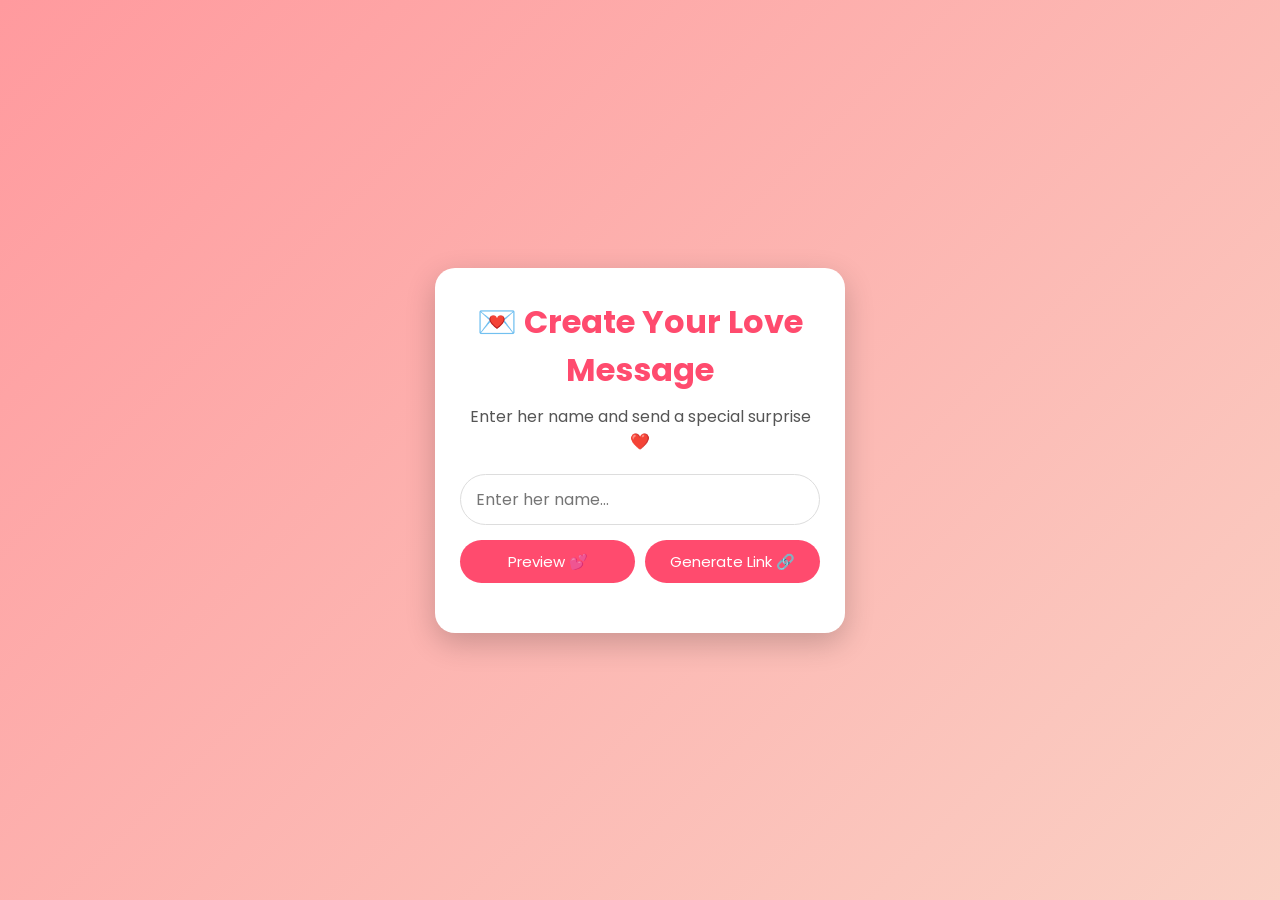
<file: love-proposal/index.html>
<!DOCTYPE html>
<html lang="en">
<head>
  <meta charset="UTF-8" />
  <meta name="viewport" content="width=device-width, initial-scale=1.0" />
  <title>Love Message Generator ❤️</title>

  <!-- Google Font -->
  <link href="https://fonts.googleapis.com/css2?family=Poppins:wght@300;400;600&display=swap" rel="stylesheet">

  <!-- Main CSS -->
  <link rel="stylesheet" href="css/style.css" />
</head>

<body>

  <!-- Main Container -->
  <div class="container">

    <!-- Card -->
    <div class="card">

      <h1>💌 Create Your Love Message</h1>
      <p>Enter her name and send a special surprise ❤️</p>

      <!-- Name Input -->
      <input
        type="text"
        id="nameInput"
        placeholder="Enter her name..."
        maxlength="20"
      />

      <!-- Buttons -->
      <div class="btn-group">

        <button id="previewBtn">
          Preview 💕
        </button>

        <button id="generateBtn">
          Generate Link 🔗
        </button>

      </div>

      <!-- Preview Box -->
      <div id="previewBox" class="preview-box">
        <h3>Preview 💖</h3>
        <div id="previewResult"></div>
      </div>

      <!-- Link Box -->
      <div id="linkBox" class="link-box">
        <p>Your Special Link 💝</p>

        <input type="text" id="shareLink" readonly />

        <button id="copyBtn">
          Copy Link 📋
        </button>
      </div>

    </div>

  </div>

  <!-- Script -->
  <script src="js/script.js"></script>

</body>
</html>
</file>
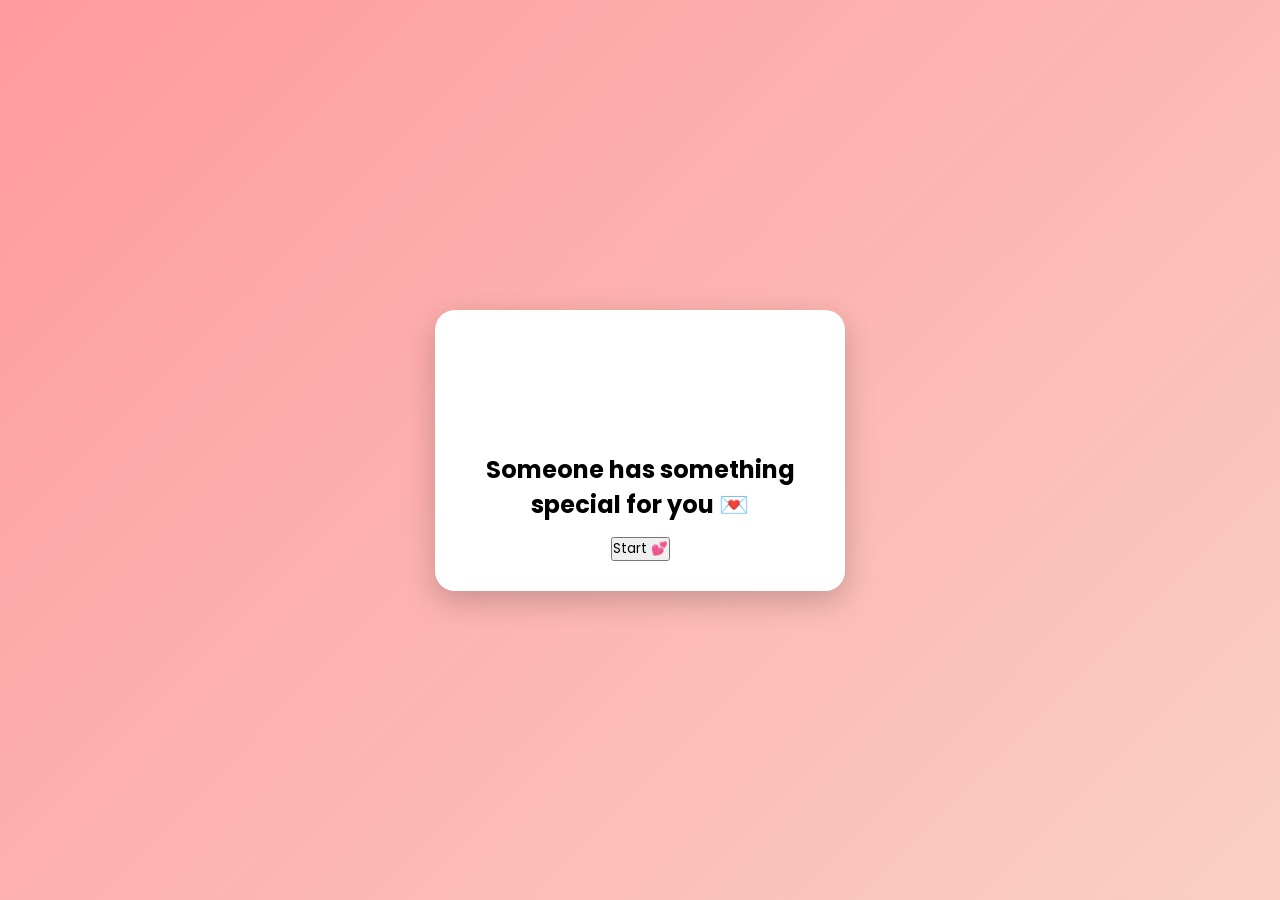
<file: love-proposal/love.html>
<!DOCTYPE html>
<html lang="en">
<head>
<meta charset="UTF-8">
<meta name="viewport" content="width=device-width, initial-scale=1.0">

<title>Someone Loves You ❤️</title>

<link rel="stylesheet" href="css/style.css">

<style>

.hidden{display:none;}

.love-gif{
  width:180px;
  margin-bottom:15px;
}

.warning{
  color:red;
  font-size:14px;
  margin-top:5px;
}

.love-line{
  animation:fadeIn 0.5s ease;
}

@keyframes fadeIn{
  from{opacity:0;transform:translateY(10px);}
  to{opacity:1;transform:translateY(0);}
}

.start-btn{
  margin-top:15px;
}

.proposal-btns{
  position:relative;
  height:130px;
}

.no-btn{
  position:absolute;
}

#verifyBtn:disabled{
  background:#aaa;
  cursor:not-allowed;
}

</style>
</head>

<body>

<!-- Background Music -->
<audio id="bgMusic" loop>
  <source src="assets/music/love.mp3" type="audio/mpeg">
</audio>


<div class="container">

<div class="card love-card">


<!-- STEP 1 -->
<div id="step1">

<video class="love-gif" autoplay loop muted playsinline>
  <source src="assets/gifs/img1.mp4" type="video/mp4"></video>

<h2>Someone has something special for you 💌</h2>

<button id="startBtn" class="start-btn">
Start 💕
</button>

</div>


<!-- STEP 2 -->
<div id="step2" class="hidden">

<h3>Fill Your Name ❤️</h3>

<input 
type="text"
id="receiverInput"
placeholder=""
>

<p class="warning" id="warningText"></p>

<button id="verifyBtn" disabled>
✅ Reveal My Love 💕
</button>

</div>


<!-- STEP 3 -->
<div id="step3" class="hidden">

<h3>Your Special Message 💖</h3>

<div id="loveOutput"></div>

<br>

<button id="finalBtn">
My Final Proposal 💍
</button>

</div>


<!-- STEP 4 -->
<div id="step4" class="hidden">

<video class="love-gif" autoplay loop muted playsinline>
  <source src="assets/gifs/img3.mp4" type="video/mp4"></video>

<h2 id="finalMsg">Do You Love Me? ❤️</h2>

<div class="btn-group proposal-btns">

<button id="yesBtn">Yes 💖</button>
<button id="noBtn" class="no-btn">No 😏</button>

</div>

</div>


</div>
</div>


<script>

/* LOVE DICTIONARY */

const loveLetters = {
A:"Always in my heart 💕",
B:"Best thing in my life 💖",
C:"Cutest person ever 😘",
D:"Dream girl 💭❤️",
E:"Everything to me 🌍",
F:"Forever mine ♾️💕",
G:"Gift from God 🙏❤️",
H:"Heart stealer 💘",
I:"I love you endlessly 😍",
J:"Just perfect 💫",
K:"Kindest soul 💖",
L:"Love of my life ❤️",
M:"My happiness 😊",
N:"No one like you 💕",
O:"Only you 💘",
P:"Precious to me 💎",
Q:"Queen of my heart 👑❤️",
R:"Reason I smile 😊",
S:"Sweetest love 🍭💖",
T:"True love 💕",
U:"Universe for me 🌌",
V:"Very special 💝",
W:"World to me 🌍❤️",
X:"XOXO hugs & kisses 😘",
Y:"You are mine 💕",
Z:"Zindagi meri ❤️"
};


/* NO BUTTON MESSAGES */

const noMessages = [
"Are you sure?",
"Really sure??",
"Are you positive?",
"Pookie please...",
"Just think about it!",
"If you say no, I will be really sad...",
"I will be very sad...",
"I will be very very very sad...",
"Ok fine, I will stop asking...",
"Just kidding, say yes please! ❤️"
];


/* GET NAME FROM URL */

const params = new URLSearchParams(window.location.search);
const senderName = (params.get("name") || "").toUpperCase();


/* ELEMENTS */

const step1 = document.getElementById("step1");
const step2 = document.getElementById("step2");
const step3 = document.getElementById("step3");
const step4 = document.getElementById("step4");

const startBtn = document.getElementById("startBtn");

const receiverInput = document.getElementById("receiverInput");
const verifyBtn = document.getElementById("verifyBtn");
const warningText = document.getElementById("warningText");

const loveOutput = document.getElementById("loveOutput");
const finalBtn = document.getElementById("finalBtn");

const yesBtn = document.getElementById("yesBtn");
const noBtn = document.getElementById("noBtn");
const finalMsg = document.getElementById("finalMsg");

const bgMusic = document.getElementById("bgMusic");


/* STEP 1 */

startBtn.onclick = ()=>{

  bgMusic.play(); // Start music 🎵

  step1.classList.add("hidden");
  step2.classList.remove("hidden");

  receiverInput.placeholder = senderName;
};


/* STEP 2 VERIFY */

receiverInput.addEventListener("input",()=>{

const val = receiverInput.value.trim().toUpperCase();

if(val === senderName){

  warningText.innerText="";
  verifyBtn.disabled=false;

}else{

  warningText.innerText="⚠ Enter your correct name which sender filled";
  verifyBtn.disabled=true;

}

});


verifyBtn.onclick = ()=>{

step2.classList.add("hidden");
step3.classList.remove("hidden");

showLetters();

};


/* LETTER ANIMATION */

function showLetters(){

loveOutput.innerHTML="";

let i=0;

const inter=setInterval(()=>{

if(i>=senderName.length){

clearInterval(inter);
return;

}

const ch=senderName[i];

if(loveLetters[ch]){

const p=document.createElement("p");
p.className="love-line";

p.innerHTML=`⭐ <b>${ch}</b> → ${loveLetters[ch]}`;

loveOutput.appendChild(p);

}

i++;

},700);

}


/* STEP 3 */

finalBtn.onclick=()=>{

step3.classList.add("hidden");
step4.classList.remove("hidden");

};


/* FINAL PROPOSAL */

let msgIndex=0;
let canRun=false;


noBtn.onclick=()=>{

if(msgIndex<noMessages.length){

noBtn.innerText=noMessages[msgIndex];
msgIndex++;

if(msgIndex>=noMessages.length){
canRun=true;
}

}

};


noBtn.addEventListener("mouseover",()=>{

if(!canRun) return;

const box=document.querySelector(".love-card");

const maxX=box.offsetWidth-noBtn.offsetWidth;
const maxY=box.offsetHeight-noBtn.offsetHeight;

noBtn.style.left=Math.random()*maxX+"px";
noBtn.style.top=Math.random()*maxY+"px";

});


yesBtn.onclick=()=>{

finalMsg.innerHTML="I Love You Too ❤️😍<br>Forever 💕";

noBtn.style.display="none";
yesBtn.style.display="none";

};


</script>

</body>
</html>
</file>
<file: love-proposal/css/style.css>
/* Google Font */
@import url('https://fonts.googleapis.com/css2?family=Poppins:wght@300;400;600&display=swap');

* {
  margin: 0;
  padding: 0;
  box-sizing: border-box;
  font-family: "Poppins", sans-serif;
}

/* Body */
body {
  min-height: 100vh;
  background: linear-gradient(135deg, #ff9a9e, #fad0c4);
  display: flex;
  justify-content: center;
  align-items: center;
}

/* Main Container */
.container {
  width: 100%;
  max-width: 450px;
  padding: 20px;
}

/* Card */
.card {
  background: white;
  border-radius: 20px;
  padding: 30px 25px;
  text-align: center;
  box-shadow: 0 10px 30px rgba(0, 0, 0, 0.2);
  animation: fadeIn 1s ease;
}

/* Animation */
@keyframes fadeIn {
  from {
    opacity: 0;
    transform: translateY(40px);
  }
  to {
    opacity: 1;
    transform: translateY(0);
  }
}

/* Heading */
.card h1 {
  color: #ff4b6e;
  margin-bottom: 10px;
}

.card p {
  color: #555;
  margin-bottom: 20px;
}

/* Input */
.card input {
  width: 100%;
  padding: 12px 15px;
  border-radius: 30px;
  border: 1px solid #ddd;
  outline: none;
  font-size: 16px;
  margin-bottom: 15px;
  transition: 0.3s;
}

.card input:focus {
  border-color: #ff4b6e;
  box-shadow: 0 0 5px rgba(255, 75, 110, 0.4);
}

/* Buttons */
.btn-group {
  display: flex;
  gap: 10px;
  justify-content: center;
  margin-bottom: 20px;
}

.btn-group button {
  flex: 1;
  padding: 10px;
  border: none;
  border-radius: 25px;
  cursor: pointer;
  font-size: 15px;
  background: #ff4b6e;
  color: white;
  transition: 0.3s;
}

.btn-group button:hover {
  background: #e63b5c;
  transform: scale(1.05);
}

/* Preview Box */
.preview-box {
  display: none;
  background: #fff0f4;
  border-radius: 15px;
  padding: 15px;
  margin-top: 15px;
  animation: fadeIn 0.6s ease;
}

.preview-box h3 {
  color: #ff4b6e;
  margin-bottom: 10px;
}

.preview-box p {
  color: #333;
  font-size: 14px;
  margin: 5px 0;
}

/* Link Box */
.link-box {
  display: none;
  margin-top: 15px;
  animation: fadeIn 0.6s ease;
}

.link-box p {
  color: #ff4b6e;
  margin-bottom: 8px;
  font-weight: 500;
}

.link-box input {
  width: 100%;
  margin-bottom: 10px;
}

/* Copy Button */
#copyBtn {
  width: 100%;
  padding: 10px;
  border-radius: 25px;
  border: none;
  background: #4caf50;
  color: white;
  cursor: pointer;
  font-size: 15px;
  transition: 0.3s;
}

#copyBtn:hover {
  background: #43a047;
}
</file>
